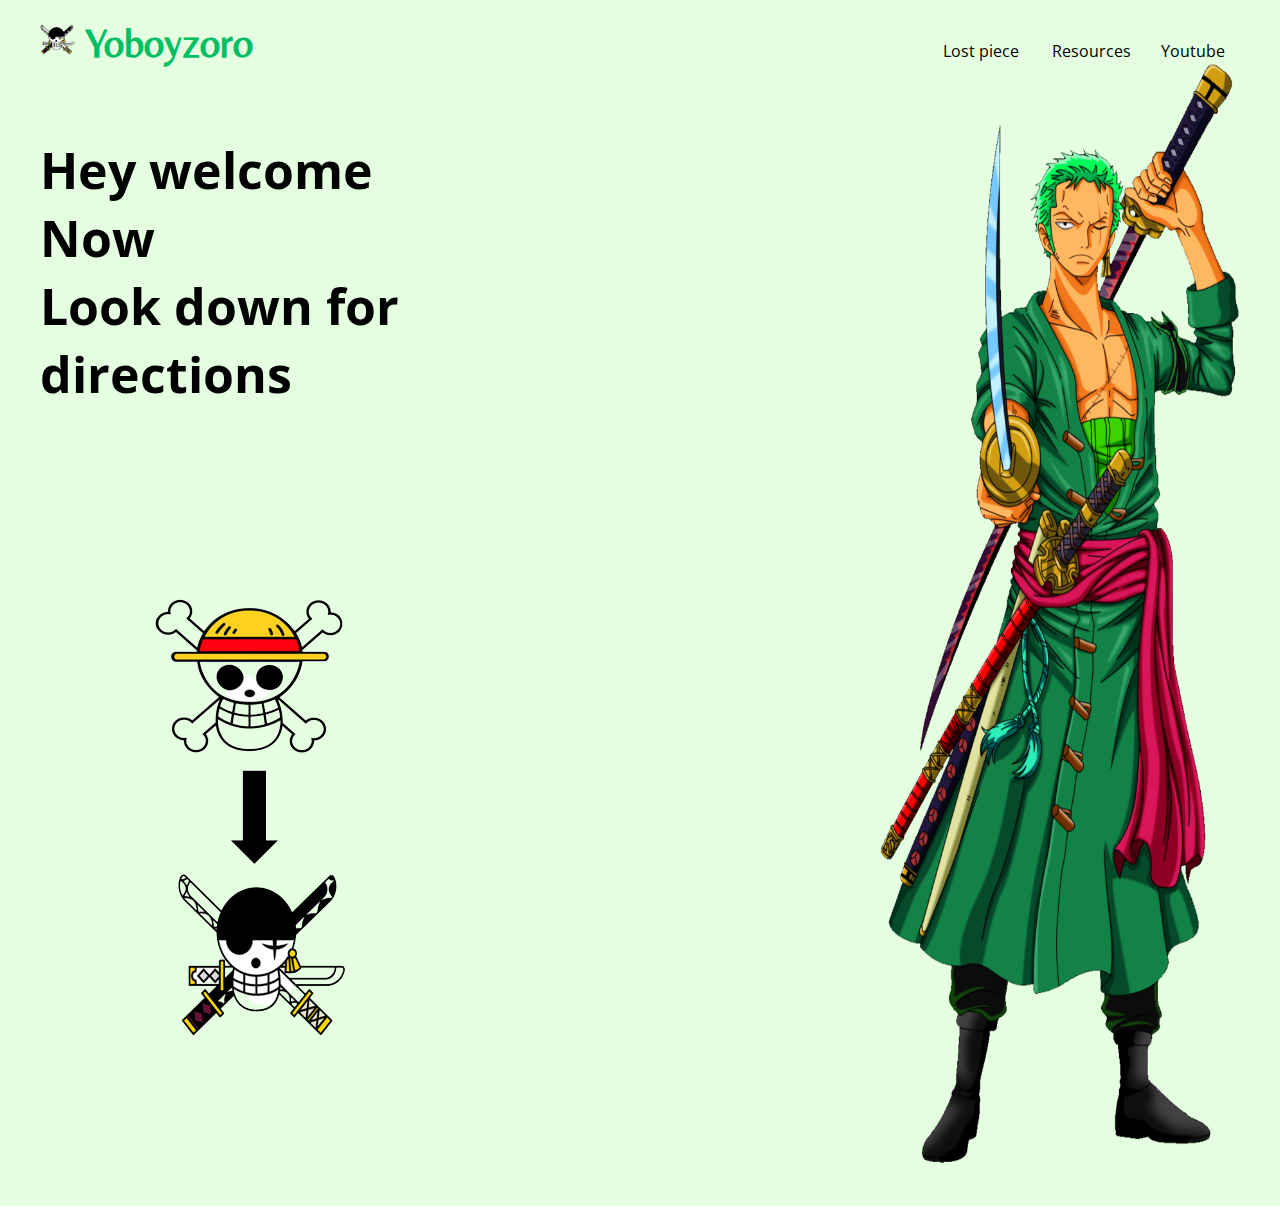
<file: index.html>
<!DOCTYPE html>
<html lang="en">
<head>
    <meta charset="UTF-8">
    <title>yoboyzoro</title>
    <link rel="stylesheet" href="styles.css">
    <!-- GOOGLE FONTS -->
    <link rel="preconnect" href="https://fonts.googleapis.com">
    <link rel="preconnect" href="https://fonts.gstatic.com" crossorigin>
    <link href="https://fonts.googleapis.com/css2?family=Belleza&family=Open+Sans&display=swap" rel="stylesheet">
</head>
<body>
    <section id="mainPage">
        <div id="mainPageNavbar">
            <a href="index.html" id="navbarTitle">
                <img id="logoImg" src="images/logo.png" alt="zoro-logo">
                Yoboyzoro</a>
            <div id="navbarLinks">
                <div><a href="#">Lost piece</a></div>
                <div><a href="resources.html">Resources</a></div>
                <div><a href="https://www.youtube.com/channel/UCgYzG4Ww5k4O4Bw8bHWG3fA">Youtube</a></div>
            </div>
        </div>
        <div id="mainPageTextImage">
            <div id="mainPageText">
                Hey welcome <br>
                Now <br>
                Look down for directions
                <br><br><br>
                <img id="flagImage" src="images/flag.png" alt="Luffy flag and Zoro flag">
            </div>
            <div id="mainPageImage">
                <img id="zoroWelcomingImage" src="images/Zoro welcoming.png" alt="zoro welcoming image">
            </div>
        </div>
    </section>
    <section class="secondPage">
        
    </section>
</body>
</html>
</file>
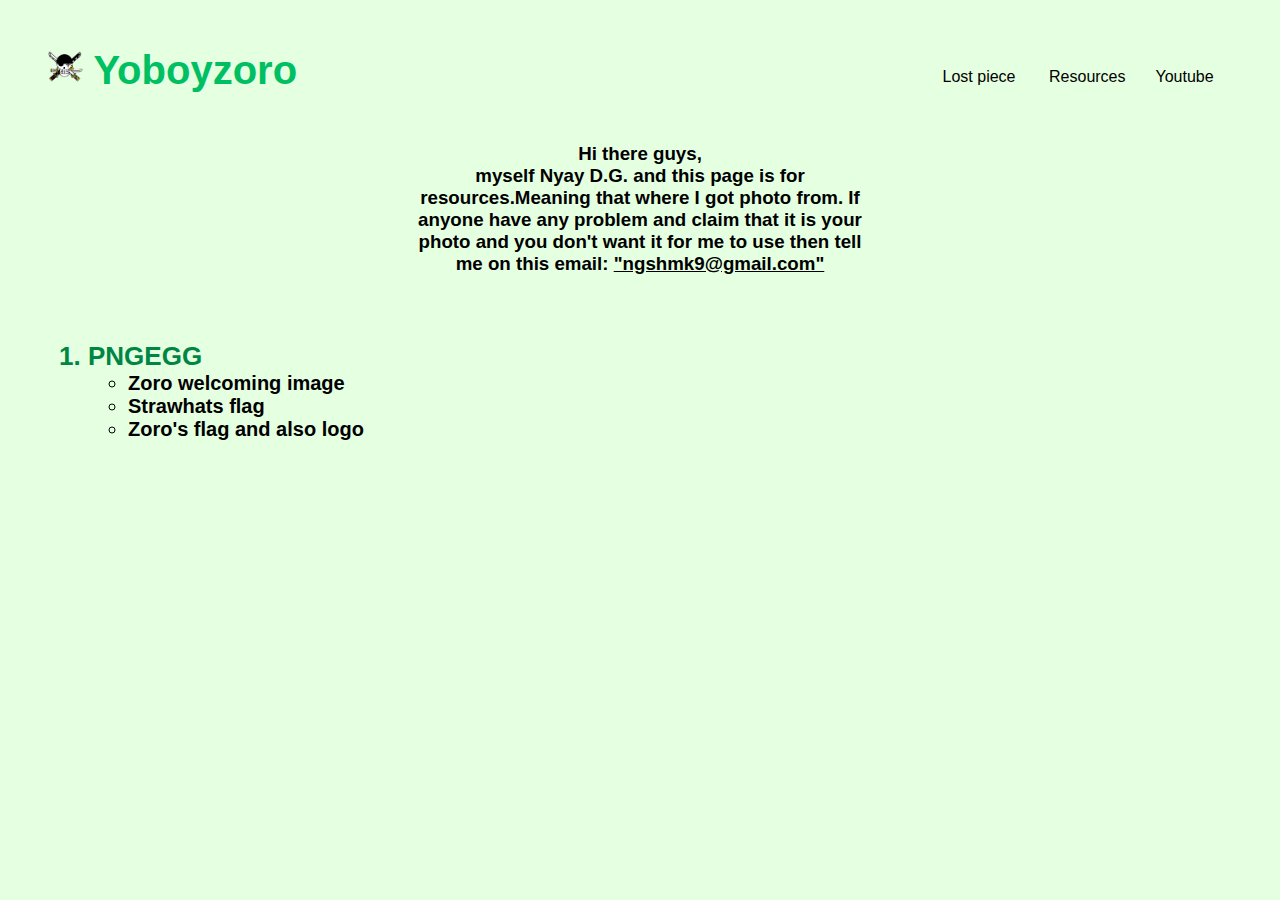
<file: resources.html>
<!DOCTYPE html>
<html lang="en">
<head>
    <meta charset="UTF-8">
    <title>yoboyzoro</title>
    <link rel="stylesheet" href="cssForResources.css">
</head>
<body>
    <section id="mainPage">
        <div id="mainPageNavbar">
            <a href="index.html" id="navbarTitle">
                <img id="logoImg" src="images/logo.png" alt="zoro-logo">
                Yoboyzoro</a>
            <div id="navbarLinks">
                <div><a href="#">Lost piece</a></div>
                <div><a href="resources.html">Resources</a></div>
                <div><a href="https://www.youtube.com/channel/UCgYzG4Ww5k4O4Bw8bHWG3fA">Youtube</a></div>
            </div>
        </div>
        <h3>Hi there guys, <br>
            myself Nyay D.G. and this page is for resources.Meaning that where I got photo from.
            If anyone have any problem and claim that it is your photo and you don't want it for me to use
            then tell me on this email: <u>"ngshmk9@gmail.com"</u>
        </h3>
        <ol>
            <li class="websites">
                <span>PNGEGG</span>
                <ul class="images">
                    <li>Zoro welcoming image</li>
                    <li>Strawhats flag</li>
                    <li>Zoro's flag and also logo</li>
                </ul>
            </li>
        </ol>
    </section>
</body>
</html>
</file>
<file: styles.css>
body {
    margin: 0;
    font-family: 'Open Sans', sans-serif;
}
/*------------------------------------- MAINPAGE -----------------------------------*/
/* ID SELECTORS */
#mainPage {
    background-color: #E5FFE1;
    margin-top: -20px;
    padding: 40px;
}

#logoImg {
    width: 35px;
    height: 35px;
}

#navbarTitle {
    color: #00BF63;
    font-family: 'Belleza', sans-serif;
    font-size: 2.5rem;
    text-decoration: none;
    font-weight: bold;
}

#mainPageNavbar {
    display: flex;
    justify-content: space-between;
}

#navbarLinks {
    display: grid;
    grid-template-columns: 1fr 1fr 1fr;
    gap: 30px;
    padding-top: 20px;
}

#navbarLinks >* a{
    text-decoration: none;
    color: black;
}

#mainPageTextImage {
    display: grid;
    grid-template-columns: 1fr 1fr;
}

#mainPageText {
    font-weight: bold;
    font-size: 50px;
    padding-top: 70px;
}

#flagImage {
    padding-top: 30px;
}

#mainPageImage {
    display: flex;
    justify-content: flex-end; /* Align the content to the right side */
}

#zoroWelcomingImage{
    margin-top: -10px;
    width: 60%;
}

/*---------------------------------------------------- MEDIA QUERY -------------------------------------------------*/
@media (max-width: 1024px) {
    #zoroWelcomingImage{
        margin-top: -10px;
        width: 80%;
    }
}

@media (max-width: 868px) {
    #zoroWelcomingImage{
        margin-top: -10px;
        width: 100%;
    }
}

@media (max-width: 768px) {
    #zoroWelcomingImage{
        margin-top: -10px;
        width: 125%;
        height: 75%;
    }
}

@media (max-width: 685px) {
    #navbarLinks {
        display: grid;
        grid-template-columns: 1fr;
        grid-template-rows: 1fr 1fr 1fr;
        gap: 30px;
        padding-top: 20px;
    }

    #mainPageTextImage {
        display: grid;
        grid-template-columns: 1fr;
        grid-template-rows: 1fr 1fr;
    }
    #flagImage {
        display: none;
        height: 0;
        width: 0;
    }
    #zoroWelcomingImage{
        margin-top: -300px;
        width: 100%;
        height: 70%;
    }
}
</file>
<file: cssForResources.css>
body {
    background-color: #E5FFE1;
    font-family: 'Open Sans', sans-serif;
}

h3 {
    text-align: center;
    width: 40%;
    margin: auto;
    padding-top: 50px;
    padding-bottom: 50px;
}

/*---------------------------------------------- MAIN PAGE -------------------------------------------*/

#mainPage {
    padding: 40px;
}

/* ID SELECTORS */
#logoImg {
    width: 35px;
    height: 35px;
}

#navbarTitle {
    color: #00BF63;
    font-family: 'Belleza', sans-serif;
    font-size: 2.5rem;
    text-decoration: none;
    font-weight: bold;
}

#mainPageNavbar {
    display: flex;
    justify-content: space-between;
}

#navbarLinks {
    display: grid;
    grid-template-columns: 1fr 1fr 1fr;
    gap: 30px;
    padding-top: 20px;
}

#navbarLinks >* a{
    text-decoration: none;
    color: black;
}

/* CLASS SELECTORS */

.websites {
    font-size: 26px;
    font-weight: bold;
    color: #008545;
}

.images {
    font-size: 20px;
    color: black;
}
</file>
